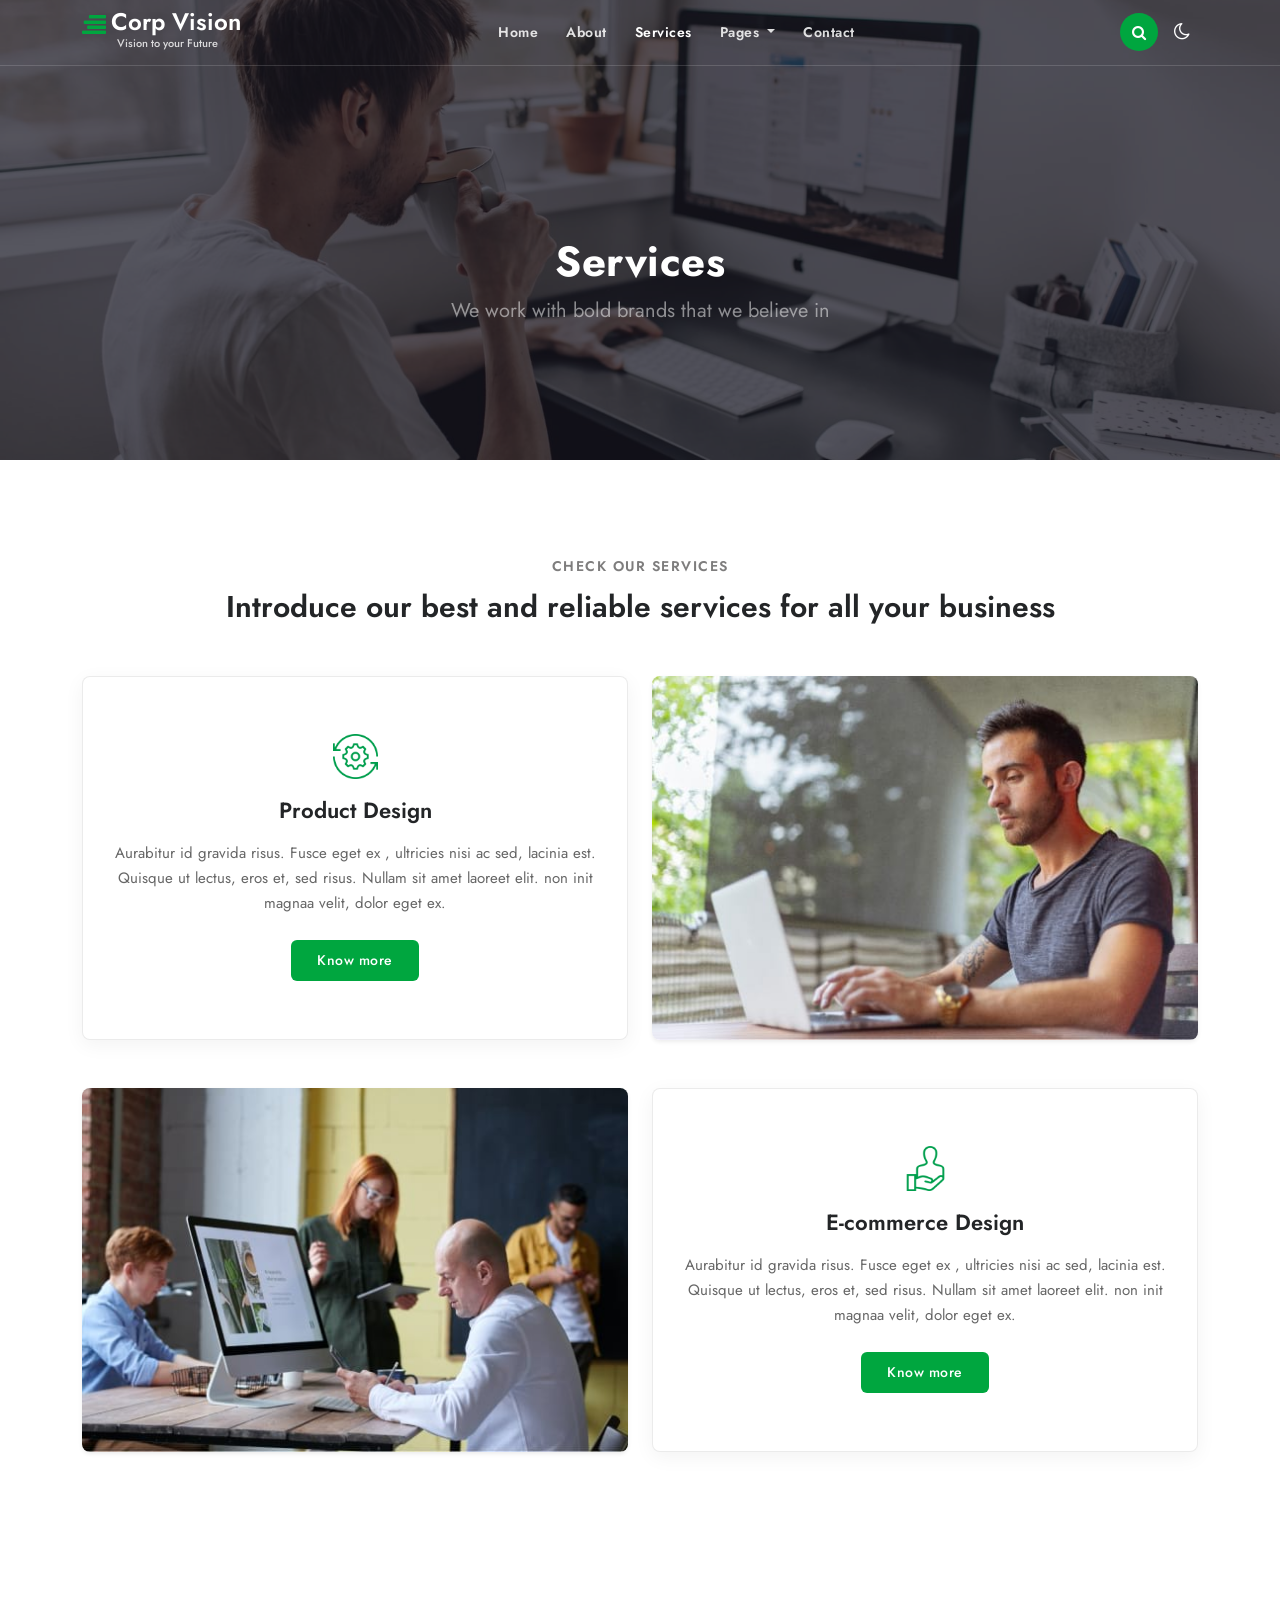
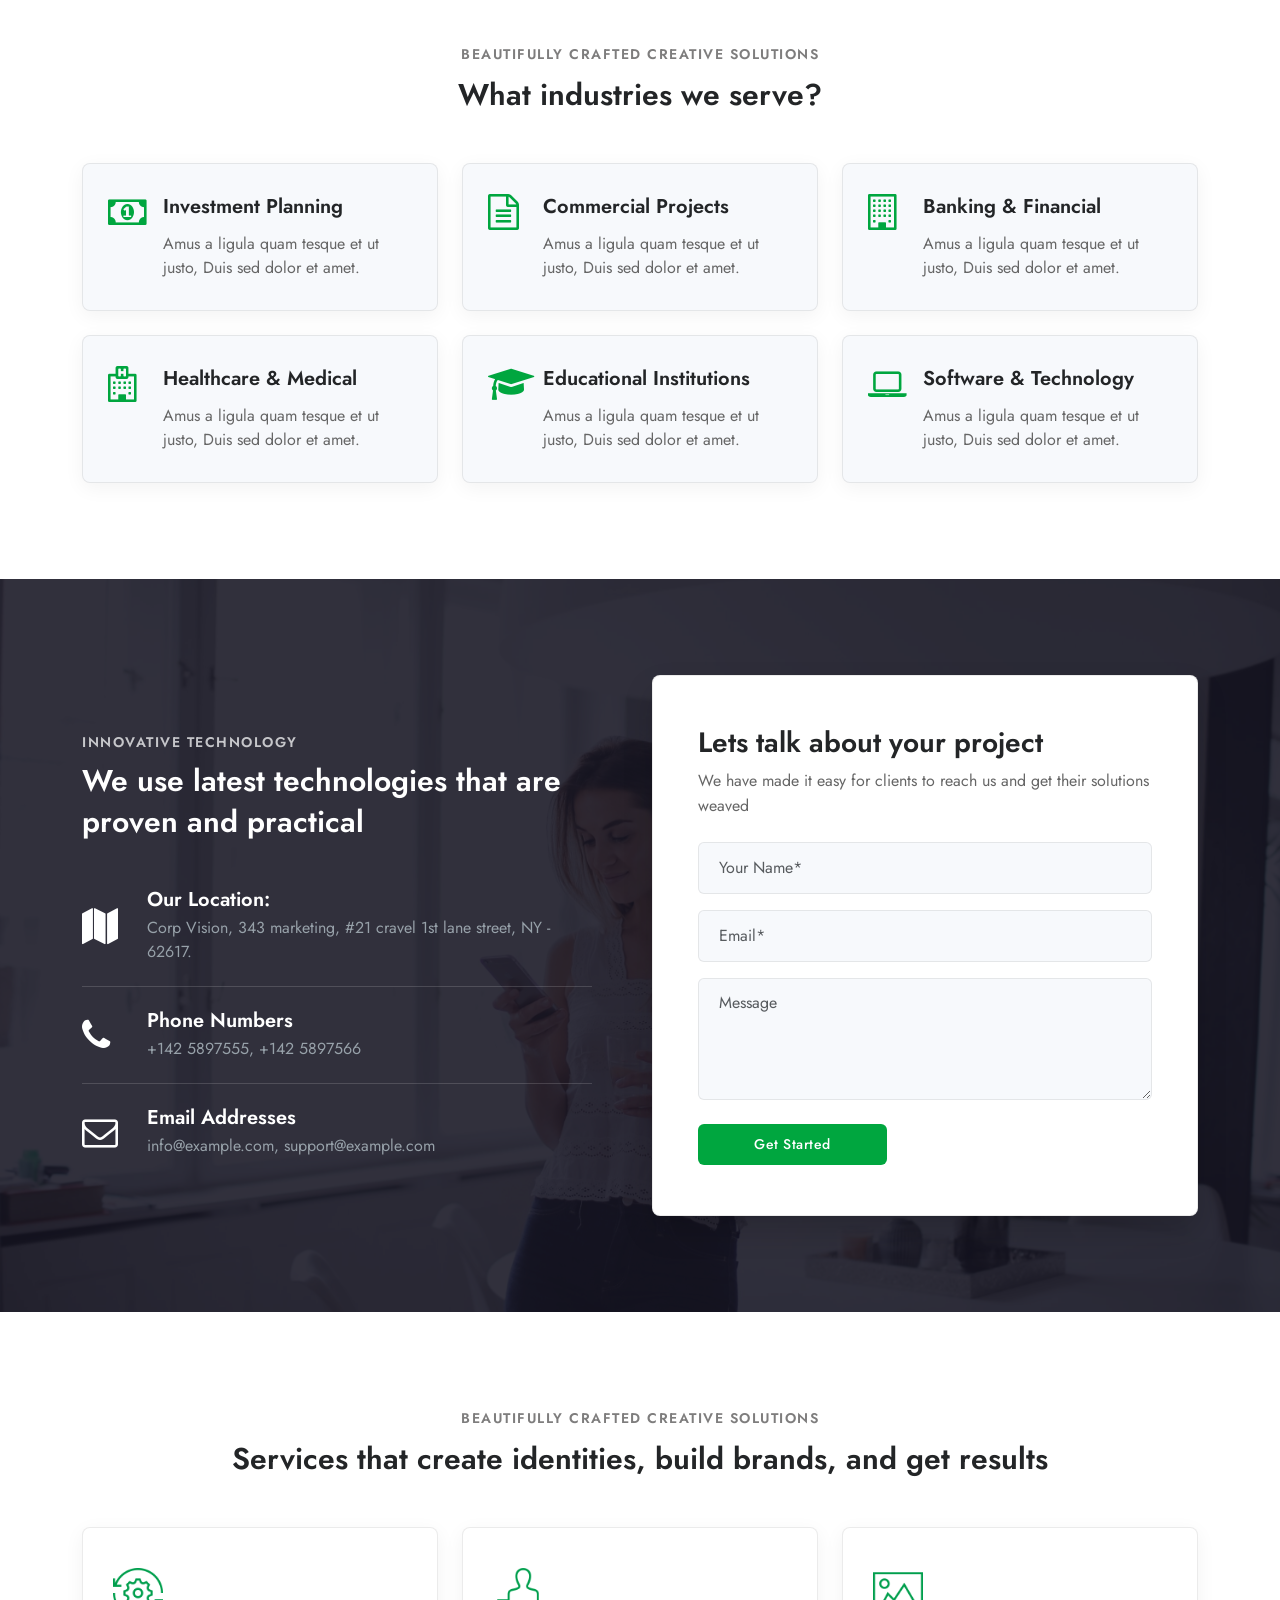
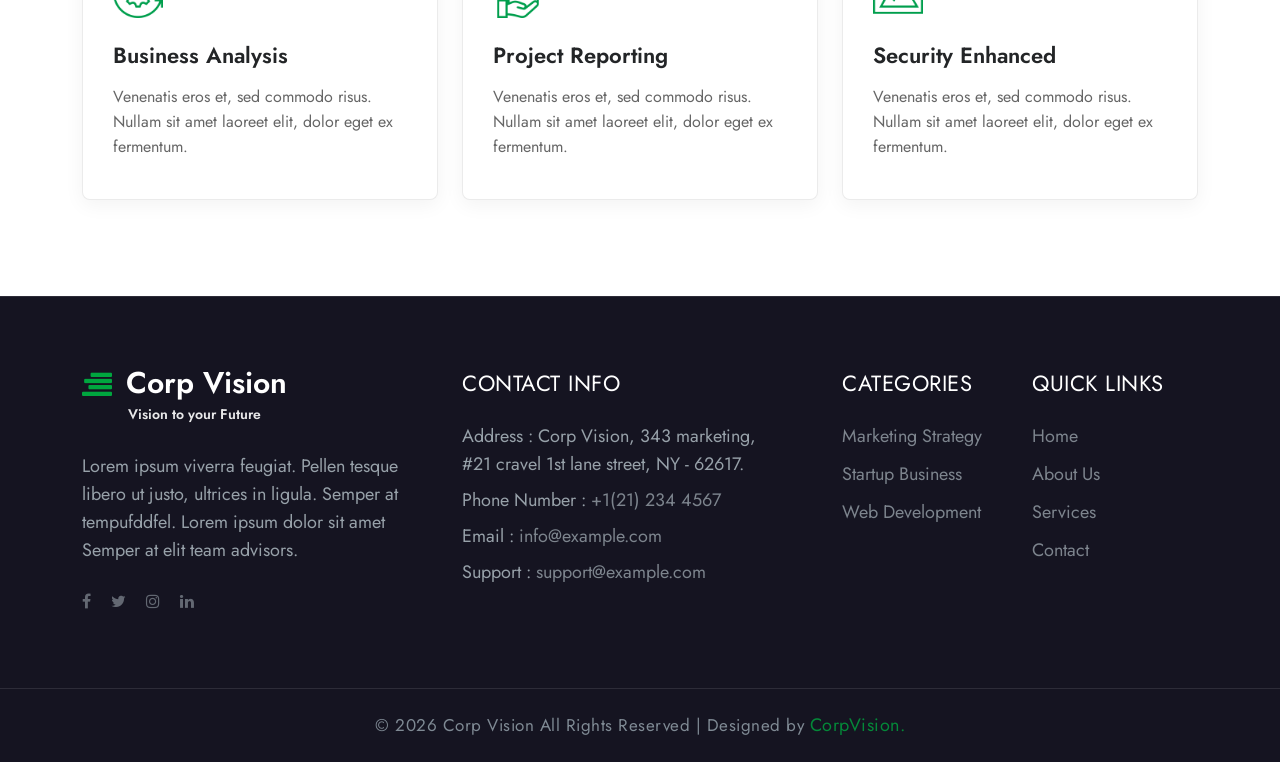
<file: service.html>
<!DOCTYPE html>
<html lang="en" data-theme="light">

<head>
  <meta charset="UTF-8">
  <meta name="viewport" content="width=device-width, initial-scale=1.0">
  <title>Services - Corp Vision</title>
  <meta name="description" content="Introduce our best and reliable services for all your business - Corp Vision">

  <!-- Google Fonts: Jost -->
  <link rel="preconnect" href="https://fonts.googleapis.com">
  <link rel="preconnect" href="https://fonts.gstatic.com" crossorigin>
  <link href="https://fonts.googleapis.com/css2?family=Jost:wght@300;400;500;600;700&display=swap" rel="stylesheet">

  <!-- Font Awesome 4.7.0 CDN -->
  <link rel="stylesheet" href="https://cdnjs.cloudflare.com/ajax/libs/font-awesome/4.7.0/css/font-awesome.min.css">

  <!-- Bootstrap 5.3.3 CSS CDN -->
  <link href="https://cdn.jsdelivr.net/npm/bootstrap@5.3.3/dist/css/bootstrap.min.css" rel="stylesheet">

  <!-- Custom Service Page CSS -->
  <link rel="stylesheet" href="css/service.css">
</head>

<body>

  <!-- Header -->
  <header id="siteHeader" class="fixed-top mainHeader">
    <div class="container">
      <nav class="navbar navbar-expand-lg navbar-dark">
        <h1 class="m-0">
          <a class="navbar-brand" href="index.html">
            <span class="fa fa-align-right"></span>Corp Vision
            <span class="logo">Vision to your Future</span>
          </a>
        </h1>

        <button class="navbar-toggler" type="button" data-bs-toggle="collapse" data-bs-target="#navbarContent"
          aria-controls="navbarContent" aria-expanded="false" aria-label="Toggle navigation">
          <span class="navbar-toggler-icon"></span>
        </button>

        <div class="collapse navbar-collapse" id="navbarContent">
          <ul class="navbar-nav mx-lg-auto">
            <li class="nav-item">
              <a href="index.html" class="nav-link">Home</a>
            </li>
            <li class="nav-item">
              <a href="about.html" class="nav-link">About</a>
            </li>
            <li class="nav-item">
              <a href="service.html" class="nav-link active">Services</a>
            </li>
            <li class="nav-item dropdown">
              <a class="nav-link dropdown-toggle" href="#" id="navbarDropdown" role="button" data-bs-toggle="dropdown"
                aria-expanded="false">
                Pages
              </a>
              <ul class="dropdown-menu" aria-labelledby="navbarDropdown">
                <li><a class="dropdown-item" href="index.html#blog">Blog Posts</a></li>
                <li><a class="dropdown-item" href="#">404 Page</a></li>
                <li><a class="dropdown-item" href="#">Landing Page</a></li>
                <li><a class="dropdown-item" href="#">Elements Page</a></li>
              </ul>
            </li>
            <li class="nav-item">
              <a href="index.html#subscribe" class="nav-link">Contact</a>
            </li>
          </ul>
          <!-- Search & Theme Controls -->
          <div class="headerControl d-flex align-items-center ms-lg-3">
            <div class="searchRight px-2">
              <a href="#search" class="searchHeader text-white" id="searchBtn" title="Search">
                <span class="fa fa-search" aria-hidden="true"></span>
              </a>
            </div>
            <div class="themeWrapper px-2">
              <a href="#theme-toggle" class="themeHeader text-white" id="themeBtn"
                title="Toggle Dark/Light Mode">
                <span class="fa fa-moon-o" id="themeIcon" aria-hidden="true"></span>
              </a>
            </div>
          </div>
        </div>
      </nav>
    </div>
  </header>

  <!-- Fullscreen Search Overlay -->
  <div class="searchOverlay" id="searchOverlay">
    <button class="searchClose" id="searchClose" aria-label="Close search">&times;</button>
    <div class="searchContainer">
      <form action="#" method="GET" class="searchForm">
        <input type="text" class="searchInput" placeholder="Start Typing..." required>
        <button type="submit" class="searchSubmit">
          <span class="fa fa-search"></span>
        </button>
      </form>
    </div>
  </div>

  <!-- Breadcrumb Hero Section -->
  <section class="serviceBreadcrumb text-center">
    <div class="breadcrumbBg py-5">
      <div class="container py-lg-5 py-md-4">
        <div class="pt-md-5 pt-4">
          <h2 class="breadcrumbTitle text-white fw-bold">Services</h2>
          <p class="pagePara mt-2 text-white-50 fs-5">We work with bold brands that we believe in</p>
        </div>
      </div>
    </div>
  </section>

  <!--Check Our Services -->
  <section class="featuresSection py-5" id="servicesIntro">
    <div class="container py-lg-5 py-md-4 py-2">
      <div class="titleContent text-center mb-md-5 mb-4">
        <span class="titleSmall">Check our services</span>
        <h3 class="titleBig mx-lg-5">Introduce our best and reliable services for all your business</h3>
      </div>

      <!-- Feature Row 1 -->
      <div class="row align-items-stretch g-4 mb-lg-5 mb-4">
        <div class="col-lg-6">
          <div class="gridLeft text-center">
            <div class="serviceIcon mb-3">
              <img src="img/icon1.png" alt="Product Design Icon" width="55" class="img-fluid">
            </div>
            <h3 class="titleService mb-3">Product Design</h3>
            <p class="textPara mb-4">Aurabitur id gravida risus. Fusce eget ex , ultricies nisi ac sed, lacinia est.
              Quisque ut lectus, eros et, sed risus. Nullam sit amet laoreet elit. non init magnaa velit, dolor eget ex.
            </p>
            <a href="#url" class="btnStyle btnPrimary">Know more</a>
          </div>
        </div>
        <div class="col-lg-6">
          <div class="gridRight">
            <img src="img/s1.jpg" alt="Product Design" class="img-fluid radiusImage shadow-sm w-100">
          </div>
        </div>
      </div>

      <!-- Feature Row 2 -->
      <div class="row align-items-stretch g-4">
        <div class="col-lg-6 order-lg-1 order-2">
          <div class="gridRight">
            <img src="img/s2.jpg" alt="E-commerce Design" class="img-fluid radiusImage shadow-sm w-100">
          </div>
        </div>
        <div class="col-lg-6 order-lg-2 order-1">
          <div class="gridLeft text-center">
            <div class="serviceIcon mb-3">
              <img src="img/icon2.png" alt="E-commerce Design Icon" width="55" class="img-fluid">
            </div>
            <h3 class="titleService mb-3">E-commerce Design</h3>
            <p class="textPara mb-4">Aurabitur id gravida risus. Fusce eget ex , ultricies nisi ac sed, lacinia est.
              Quisque ut lectus, eros et, sed risus. Nullam sit amet laoreet elit. non init magnaa velit, dolor eget ex.
            </p>
            <a href="#url" class="btnStyle btnPrimary">Know more</a>
          </div>
        </div>
      </div>

    </div>
  </section>

  <!--What Industries We Serve -->
  <section class="aboutBlock py-5" id="industries">
    <div class="container py-lg-5 py-md-4 py-2">
      <div class="titleContent text-center mb-md-5 mb-4">
        <span class="titleSmall">Beautifully crafted creative solutions</span>
        <h3 class="titleBig mx-lg-5">What industries we serve?</h3>
      </div>
      <div class="row justify-content-center g-4">

        <!-- Card 1 -->
        <div class="col-lg-4 col-md-6">
          <div class="areaBox">
            <i class="fa fa-money" aria-hidden="true"></i>
            <div class="boxInfo">
              <h4><a href="#url" class="titleHead">Investment Planning</a></h4>
              <p>Amus a ligula quam tesque et ut justo, Duis sed dolor et amet.</p>
            </div>
          </div>
        </div>

        <!-- Card 2 -->
        <div class="col-lg-4 col-md-6">
          <div class="areaBox">
            <i class="fa fa-file-text-o" aria-hidden="true"></i>
            <div class="boxInfo">
              <h4><a href="#url" class="titleHead">Commercial Projects</a></h4>
              <p>Amus a ligula quam tesque et ut justo, Duis sed dolor et amet.</p>
            </div>
          </div>
        </div>

        <!-- Card 3 -->
        <div class="col-lg-4 col-md-6">
          <div class="areaBox">
            <i class="fa fa-building-o" aria-hidden="true"></i>
            <div class="boxInfo">
              <h4><a href="#url" class="titleHead">Banking & Financial</a></h4>
              <p>Amus a ligula quam tesque et ut justo, Duis sed dolor et amet.</p>
            </div>
          </div>
        </div>

        <!-- Card 4 -->
        <div class="col-lg-4 col-md-6">
          <div class="areaBox">
            <i class="fa fa-hospital-o" aria-hidden="true"></i>
            <div class="boxInfo">
              <h4><a href="#url" class="titleHead">Healthcare & Medical</a></h4>
              <p>Amus a ligula quam tesque et ut justo, Duis sed dolor et amet.</p>
            </div>
          </div>
        </div>

        <!-- Card 5 -->
        <div class="col-lg-4 col-md-6">
          <div class="areaBox">
            <i class="fa fa-graduation-cap" aria-hidden="true"></i>
            <div class="boxInfo">
              <h4><a href="#url" class="titleHead">Educational Institutions</a></h4>
              <p>Amus a ligula quam tesque et ut justo, Duis sed dolor et amet.</p>
            </div>
          </div>
        </div>

        <!-- Card 6 -->
        <div class="col-lg-4 col-md-6">
          <div class="areaBox">
            <i class="fa fa-laptop" aria-hidden="true"></i>
            <div class="boxInfo">
              <h4><a href="#url" class="titleHead">Software & Technology</a></h4>
              <p>Amus a ligula quam tesque et ut justo, Duis sed dolor et amet.</p>
            </div>
          </div>
        </div>

      </div>
    </div>
  </section>

  <!--Contact / Quote Section -->
  <section class="quoteBlock" id="quote">
    <div class="quoteInfo py-5">
      <div class="container py-lg-5 py-md-4 py-2">
        <div class="row align-items-center">

          <!-- Left Info Column -->
          <div class="col-lg-6 pe-lg-5 mb-lg-0 mb-5">
            <span class="titleSmall text-light opacity-75 mb-2">Innovative technology</span>
            <h3 class="titleBig text-white mb-4">We use latest technologies that are proven and practical</h3>

            <div class="mt-4">
              <!-- Info 1 -->
              <div class="quoteItem">
                <div class="subIcon">
                  <span class="fa fa-map"></span>
                </div>
                <div class="iconInfo">
                  <h5>Our Location:</h5>
                  <p>Corp Vision, 343 marketing, #21 cravel 1st lane street, NY - 62617.</p>
                </div>
              </div>

              <!-- Info 2 -->
              <div class="quoteItem">
                <div class="subIcon">
                  <span class="fa fa-phone"></span>
                </div>
                <div class="iconInfo">
                  <h5>Phone Numbers</h5>
                  <p>
                    <a href="tel:+1425897555">+142 5897555</a>,
                    <a href="tel:+1425897566">+142 5897566</a>
                  </p>
                </div>
              </div>

              <!-- Info 3 -->
              <div class="quoteItem">
                <div class="subIcon">
                  <span class="fa fa-envelope-o"></span>
                </div>
                <div class="iconInfo">
                  <h5>Email Addresses</h5>
                  <p>
                    <a href="mailto:info@example.com">info@example.com</a>,
                    <a href="mailto:support@example.com">support@example.com</a>
                  </p>
                </div>
              </div>
            </div>
          </div>

          <!-- Right Form Column -->
          <div class="col-lg-6">
            <div class="quoteForm">
              <form id="contactForm" action="#" method="post">
                <h3 class="titleService mb-2">Lets talk about your project</h3>
                <p class="mb-4 textPara fs-6">We have made it easy for clients to reach us and get their solutions
                  weaved</p>
                <div class="form-group mb-3">
                  <input type="text" class="form-control" name="userName" placeholder="Your Name*" required>
                </div>
                <div class="form-group mb-3">
                  <input type="email" class="form-control" name="userEmail" placeholder="Email*" required>
                </div>
                <div class="form-group mb-4">
                  <textarea class="form-control" name="userMessage" placeholder="Message" rows="4"></textarea>
                </div>
                <div class="cow">
                  <div class="col-5">
                    <button type="submit" class="btnStyle btnPrimary w-100">Get Started</button>
                  </div>
                  <div class="col-7">
                  </div>
                </div>
              </form>
            </div>
          </div>

        </div>
      </div>
    </div>
  </section>

  <!-- More Services -->
  <section class="featuresSection py-5" id="moreServices">
    <div class="container py-lg-5 py-md-4 py-2">
      <div class="titleContent text-center mb-md-5 mb-4">
        <span class="titleSmall">Beautifully crafted creative solutions</span>
        <h3 class="titleBig mx-lg-5">Services that create identities, build brands, and get results</h3>
      </div>
      <div class="row g-4 justify-content-center">

        <!-- Card 1 -->
        <div class="col-lg-4 col-md-6">
          <div class="boxWrap">
            <div class="icon mb-4">
              <img src="img/icon1.png" alt="Business Analysis Icon" class="img-fluid">
            </div>
            <h4><a href="#url" class="titleHead mb-3 d-block">Business Analysis</a></h4>
            <p class="textPara fs-6 mb-0">Venenatis eros et, sed commodo risus. Nullam sit amet laoreet elit, dolor eget
              ex fermentum.</p>
          </div>
        </div>

        <!-- Card 2 -->
        <div class="col-lg-4 col-md-6">
          <div class="boxWrap">
            <div class="icon mb-4">
              <img src="img/icon2.png" alt="Project Reporting Icon" class="img-fluid">
            </div>
            <h4><a href="#url" class="titleHead mb-3 d-block">Project Reporting</a></h4>
            <p class="textPara fs-6 mb-0">Venenatis eros et, sed commodo risus. Nullam sit amet laoreet elit, dolor eget
              ex fermentum.</p>
          </div>
        </div>

        <!-- Card 3 -->
        <div class="col-lg-4 col-md-6">
          <div class="boxWrap">
            <div class="icon mb-4">
              <img src="img/icon3.png" alt="Security Enhanced Icon" class="img-fluid">
            </div>
            <h4><a href="#url" class="titleHead mb-3 d-block">Security Enhanced</a></h4>
            <p class="textPara fs-6 mb-0">Venenatis eros et, sed commodo risus. Nullam sit amet laoreet elit, dolor eget
              ex fermentum.</p>
          </div>
        </div>

      </div>
    </div>
  </section>

  <!-- Footer -->
  <footer class="footerMain">
    <div class="py-5">
      <div class="container py-md-4">
        <div class="row">
          <div class="col-lg-4 col-md-6 mb-5 mb-lg-0">
            <div class="mb-4">
              <a class="navbar-brand" href="index.html">
                <span class="fa fa-align-right"></span>
                Corp Vision
                <span class="logo">Vision to your Future</span>
              </a>
            </div>
            <p>Lorem ipsum viverra feugiat. Pellen tesque libero ut justo, ultrices in ligula. Semper at tempufddfel.
              Lorem ipsum dolor sit amet Semper at elit team advisors.</p>
            <div class="socialFooter mt-md-4 mt-3">
              <a href="#"><span class="fa fa-facebook"></span></a>
              <a href="#"><span class="fa fa-twitter"></span></a>
              <a href="#"><span class="fa fa-instagram"></span></a>
              <a href="#"><span class="fa fa-linkedin"></span></a>
            </div>
          </div>
          <div class="col-lg-4 col-md-6 pe-lg-5 mb-5 mb-lg-0">
            <h6 class="footerTitle">Contact Info</h6>
            <p class="mb-2">Address : Corp Vision, 343 marketing, #21 cravel 1st lane street, NY - 62617.</p>
            <p class="mb-2">Phone Number : <a href="tel:+1212344567">+1(21) 234 4567</a></p>
            <p class="mb-2">Email : <a href="mailto:info@example.com">info@example.com</a></p>
            <p class="mb-2">Support : <a href="mailto:support@example.com">support@example.com</a></p>
          </div>
          <div class="col-lg-2 col-md-6 col-sm-5 col-6 mb-4 mb-lg-0">
            <h6 class="footerTitle">Categories</h6>
            <ul>
              <li><a href="#">Marketing Strategy</a></li>
              <li><a href="#">Startup Business</a></li>
              <li><a href="#">Web Development</a></li>
            </ul>
          </div>
          <div class="col-lg-2 col-md-6 col-sm-5 col-6">
            <h6 class="footerTitle">Quick Links</h6>
            <ul>
              <li><a href="index.html">Home</a></li>
              <li><a href="about.html">About Us</a></li>
              <li><a href="service.html">Services</a></li>
              <li><a href="index.html#subscribe">Contact</a></li>
            </ul>
          </div>
        </div>
      </div>
    </div>
    <!-- Copyright -->
    <section class="copyrightSection text-center">
      <div class="container">
        <p>&copy; 2026 Corp Vision All Rights Reserved |
          Designed by <a href="#">CorpVision.</a>
        </p>
      </div>
      <button onclick="topFunction()" id="moveTop" title="Go to top">
        <span class="fa fa-angle-up"></span>
      </button>
    </section>
  </footer>

  <!-- Scripts -->
  <script src="https://cdnjs.cloudflare.com/ajax/libs/jquery/3.7.1/jquery.min.js"></script>
  <script src="https://cdn.jsdelivr.net/npm/bootstrap@5.3.3/dist/js/bootstrap.bundle.min.js"></script>
  <script src="js/service.js"></script>
</body>

</html>
</file>
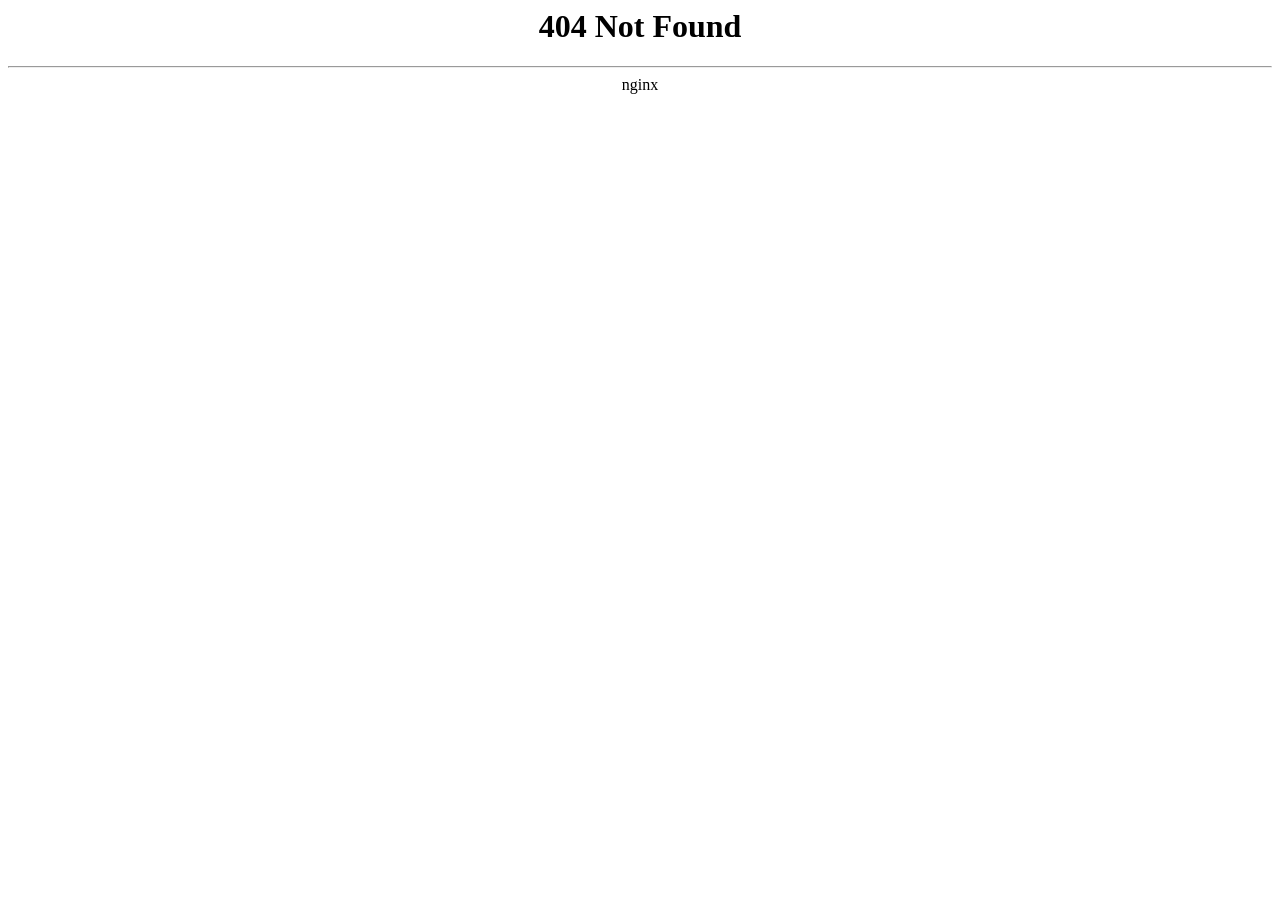
<file: img/loading.html>
<html>
<head><title>404 Not Found</title></head>
<body>
<center><h1>404 Not Found</h1></center>
<hr><center>nginx</center>
<script defer src="https://static.cloudflareinsights.com/beacon.min.js/v4513226cdae34746b4dedf0b4dfa099e1781791509496" integrity="sha512-ZE9pZaUXND66v380QUtch/5sE9tPFh2zg45pR2PB0CVkCtOREv2AJKkSidISWkysEuQ0EH8faUU5du78bx87UQ==" data-cf-beacon='{"version":"2024.11.0","token":"ec75ad4155f144c68847bd31482c9a15","r":1,"server_timing":{"name":{"cfCacheStatus":true,"cfEdge":true,"cfExtPri":true,"cfL4":true,"cfOrigin":true,"cfSpeedBrain":true},"location_startswith":null}}' crossorigin="anonymous"></script>
</body>
</html>
<!-- a padding to disable MSIE and Chrome friendly error page -->
<!-- a padding to disable MSIE and Chrome friendly error page -->
<!-- a padding to disable MSIE and Chrome friendly error page -->
<!-- a padding to disable MSIE and Chrome friendly error page -->
<!-- a padding to disable MSIE and Chrome friendly error page -->
<!-- a padding to disable MSIE and Chrome friendly error page -->
</file>
<file: css/service.css>
* {
  box-sizing: border-box;
}

body {
  font-family: 'Jost', sans-serif;
  font-size: 15px;
  font-weight: 400;
  line-height: 1.5;
  color: #666666;
  background-color: #ffffff;
  margin: 0;
  overflow-x: hidden;
  transition: background-color 0.3s ease, color 0.3s ease;
}

body.noScroll {
  overflow: hidden;
}

a {
  color: #00a63f;
  text-decoration: none;
  transition: color .3s;
}

a:hover {
  color: #213364;
  text-decoration: none;
}

h1,
h2,
h3,
h4,
h5,
h6 {
  color: #232527;
  font-weight: 600;
  transition: color 0.3s ease;
}

p {
  color: #666666;
}

img {
  max-width: 100%;
  height: auto;
}

ul {
  list-style: none;
  padding: 0;
  margin: 0;
}

.radiusImage {
  border-radius: 8px;
}

/* Buttons */
.btnStyle {
  display: inline-block;
  padding: 10px 26px;
  font-size: 14px;
  font-weight: 500;
  border-radius: 6px;
  letter-spacing: .5px;
  transition: all .3s ease;
  cursor: pointer;
  border: none;
  text-decoration: none;
}

.btnStyle:hover {
  text-decoration: none;
}

.btnPrimary {
  background: #00a63f;
  color: #fff;
}

.btnPrimary:hover {
  background: #213364;
  color: #fff;
  box-shadow: 0 5px 20px rgba(0, 33, 71, .4);
}

.btnStyle1 {
  font-size: 16px;
  font-weight: 600;
  color: #232527;
  transition: .3s;
}

.btnStyle1:hover {
  color: #00a63f;
}

/* Titles */
.titleSmall {
  color: #7e7d7d;
  font-size: 14px;
  font-weight: 600;
  text-transform: uppercase;
  letter-spacing: 1.5px;
  display: block;
  margin-bottom: 10px;
}

.titleBig {
  font-size: 30px;
  line-height: 1.35;
  font-weight: 600;
  color: #232527;
}

@media (max-width: 768px) {
  .titleBig {
    font-size: 24px;
  }
}

@media (max-width: 480px) {
  .titleBig {
    font-size: 22px;
  }

  .titleSmall {
    font-size: 13px;
  }
}

.textPara {
  font-size: 15px;
  line-height: 25px;
  color: #666666;
}

/* Header & Navigation */
.mainHeader {
  background: transparent;
  border-bottom: 1px solid rgba(255, 255, 255, 0.15);
  transition: all 0.4s ease;
  z-index: 999;
}

.mainHeader.navFixed {
  background: #ffffff !important;
  border-bottom: 1px solid rgba(0, 0, 0, 0.08);
  box-shadow: 0 4px 20px rgba(0, 0, 0, 0.06);
}

[data-theme="dark"] .mainHeader.navFixed {
  background: #1e202d !important;
  border-bottom: 1px solid rgba(255, 255, 255, 0.08);
  box-shadow: 0 4px 20px rgba(0, 0, 0, 0.3);
}

.headerSpace {
  height: 80px;
}

.mainHeader .navbar-brand {
  font-size: 24px;
  font-weight: 600;
  color: #fff !important;
  text-transform: capitalize;
  padding: 0;
  display: inline-block;
  transition: color 0.3s ease;
}

.mainHeader .navbar-brand .fa {
  color: #00a63f;
  margin-right: 5px;
  vertical-align: bottom;
}

.mainHeader .navbar-brand .logo {
  display: block;
  font-size: 11px;
  padding-left: 35px;
  font-weight: 500;
  opacity: .8;
  text-transform: none;
  color: inherit;
}

.mainHeader.navFixed .navbar-brand {
  color: #2b3954 !important;
}

[data-theme="dark"] .mainHeader.navFixed .navbar-brand {
  color: #ffffff !important;
}

.mainHeader.navFixed .navbar-brand .logo {
  color: #666666;
}

[data-theme="dark"] .mainHeader.navFixed .navbar-brand .logo {
  color: #97a1a9;
}

.mainHeader .navbar-nav .nav-link {
  color: rgba(255, 255, 255, .85) !important;
  font-size: 14px;
  font-weight: 600;
  padding: 8px 14px !important;
  transition: .3s;
  letter-spacing: .5px;
}

.mainHeader .navbar-nav .nav-link:hover,
.mainHeader .navbar-nav .nav-link.active {
  color: #fff !important;
  opacity: 1;
}

.mainHeader.navFixed .navbar-nav .nav-link {
  color: #232527 !important;
}

[data-theme="dark"] .mainHeader.navFixed .navbar-nav .nav-link {
  color: #ffffff !important;
}

.mainHeader.navFixed .navbar-nav .nav-link:hover,
.mainHeader.navFixed .navbar-nav .nav-link.active {
  color: #00a63f !important;
  opacity: 1;
}

.mainHeader .navbar-toggler {
  border: none;
  padding: 0;
  outline: none;
  box-shadow: none;
}

.mainHeader .navbar-toggler:focus {
  box-shadow: none;
}

.mainHeader .navbar-toggler-icon {
  background-image: url("data:image/svg+xml,%3csvg xmlns='http://www.w3.org/2000/svg' viewBox='0 0 30 30'%3e%3cpath stroke='rgba%28255,255,255,0.85%29' stroke-linecap='round' stroke-miterlimit='10' stroke-width='2' d='M4 7h22M4 15h22M4 23h22'/%3e%3c/svg%3e");
}

.mainHeader.navFixed .navbar-toggler-icon {
  background-image: url("data:image/svg+xml,%3csvg xmlns='http://www.w3.org/2000/svg' viewBox='0 0 30 30'%3e%3cpath stroke='rgba%2835,37,39,0.85%29' stroke-linecap='round' stroke-miterlimit='10' stroke-width='2' d='M4 7h22M4 15h22M4 23h22'/%3e%3c/svg%3e");
}

[data-theme="dark"] .mainHeader.navFixed .navbar-toggler-icon {
  background-image: url("data:image/svg+xml,%3csvg xmlns='http://www.w3.org/2000/svg' viewBox='0 0 30 30'%3e%3cpath stroke='rgba%28255,255,255,0.85%29' stroke-linecap='round' stroke-miterlimit='10' stroke-width='2' d='M4 7h22M4 15h22M4 23h22'/%3e%3c/svg%3e");
}

/* Search & Theme Controls */
.headerControl {
  display: flex;
  align-items: center;
}

.headerControl .searchHeader {
  width: 38px;
  height: 38px;
  background-color: #00a63f;
  border-radius: 50%;
  display: inline-flex;
  align-items: center;
  justify-content: center;
  color: #ffffff !important;
  font-size: 15px;
  transition: all 0.3s ease;
  text-decoration: none;
}

.headerControl .searchHeader:hover {
  background-color: #008834;
  color: #ffffff !important;
  transform: scale(1.05);
}

.headerControl .themeHeader {
  font-size: 19px;
  color: rgba(255, 255, 255, 0.85);
  transition: all 0.3s ease;
  display: inline-block;
  vertical-align: middle;
}

.headerControl .themeHeader:hover {
  color: #00a63f !important;
}

.mainHeader.navFixed .themeHeader {
  color: #232527 !important;
}

[data-theme="dark"] .mainHeader.navFixed .themeHeader {
  color: #ffffff !important;
}

.mainHeader.navFixed .themeHeader:hover {
  color: #00a63f !important;
}

@media (max-width: 992px) {
  .headerControl {
    margin-top: 15px;
    padding-top: 15px;
    border-top: 1px solid rgba(255, 255, 255, 0.15);
    justify-content: flex-start;
    margin-left: 0 !important;
  }
}

/* Fullscreen Search Overlay */
.searchOverlay {
  position: fixed;
  top: 0;
  left: 0;
  width: 100vw;
  height: 100vh;
  background: rgba(15, 18, 30, 0.96);
  z-index: 9999;
  display: flex;
  align-items: center;
  justify-content: center;
  opacity: 0;
  visibility: hidden;
  transition: all 0.3s ease-in-out;
}

.searchOverlay.active {
  opacity: 1;
  visibility: visible;
}

.searchClose {
  position: absolute;
  top: 30px;
  right: 40px;
  font-size: 45px;
  color: #ffffff;
  background: transparent;
  border: none;
  cursor: pointer;
  transition: color 0.3s ease;
}

.searchClose:hover {
  color: #00a63f;
}

.searchContainer {
  width: 90%;
  max-width: 600px;
}

.searchForm {
  display: flex;
  align-items: center;
  border-bottom: 2px solid rgba(255, 255, 255, 0.3);
  padding-bottom: 10px;
}

.searchInput {
  width: 100%;
  background: transparent;
  border: none;
  outline: none;
  font-size: 26px;
  color: #ffffff;
  font-family: 'Jost', sans-serif;
}

.searchInput::placeholder {
  color: rgba(255, 255, 255, 0.6);
}

.searchSubmit {
  background: transparent;
  border: none;
  color: #00a63f;
  font-size: 24px;
  cursor: pointer;
}

/* Breadcrumb Hero Section */
.serviceBreadcrumb {
  position: relative;
}

.breadcrumbBg {
  background: url('../img/b1.jpg') no-repeat center center;
  background-size: cover;
  position: relative;
  z-index: 1;
  padding-top: 140px !important;
  padding-bottom: 70px !important;
}

.breadcrumbBg::before {
  content: "";
  position: absolute;
  top: 0;
  left: 0;
  right: 0;
  bottom: 0;
  background: rgba(21, 20, 33, 0.7);
  z-index: -1;
}

.breadcrumbTitle {
  font-size: 42px;
  line-height: 52px;
  letter-spacing: 0.5px;
}

@media (max-width: 768px) {
  .breadcrumbTitle {
    font-size: 32px;
    line-height: 40px;
  }
}

/* Section 1: Features Intro */
.featuresSection .gridLeft {
  background: #ffffff;
  padding: 35px 30px;
  border-radius: 8px;
  box-shadow: 0 5px 20px rgba(0, 0, 0, 0.05);
  border: 1px solid rgba(0, 0, 0, 0.08);
  transition: all 0.3s ease;
  text-align: center;
  height: 100%;
  display: flex;
  flex-direction: column;
  justify-content: center;
  align-items: center;
}

.featuresSection .gridLeft:hover {
  transform: translateY(-5px);
  box-shadow: 0 15px 30px rgba(0, 0, 0, 0.08);
}

.featuresSection .gridLeft .serviceIcon img {
  width: 45px;
  height: auto;
}

.featuresSection h3.titleService {
  font-weight: 600;
  font-size: 22px;
  line-height: 30px;
  color: #232527;
}

.featuresSection .gridRight {
  height: 100%;
}

.featuresSection .gridRight img {
  width: 100%;
  height: 100%;
  object-fit: cover;
  border-radius: 8px;
  transition: transform 0.4s ease;
}

.featuresSection .gridRight:hover img {
  transform: scale(1.02);
}

@media (max-width: 768px) {
  .featuresSection h3.titleService {
    font-size: 24px;
    line-height: 32px;
  }

  .featuresSection .gridLeft {
    padding: 35px 25px;
  }
}

/* Section 2: Industries We Serve */
.aboutBlock {
  background-color: #ffffff;
}

.aboutBlock .areaBox {
  padding: 30px 25px;
  position: relative;
  z-index: 1;
  border-radius: 8px;
  background-color: #f7f9fc;
  box-shadow: 0 5px 20px rgba(0, 0, 0, 0.05);
  border: 1px solid rgba(0, 0, 0, 0.08);
  display: flex;
  align-items: flex-start;
  gap: 15px;
  transition: all 0.3s ease-in-out;
}

.aboutBlock .areaBox:hover {
  background-color: #ffffff;
  transform: translateY(-6px);
  box-shadow: 0 15px 35px rgba(0, 0, 0, 0.1);
  border-color: #00a63f;
}

.aboutBlock .areaBox i {
  font-size: 36px;
  min-width: 40px;
  color: #00a63f;
  transition: transform 0.3s ease, color 0.3s ease;
}

.aboutBlock .areaBox:hover i {
  transform: scale(1.1);
  color: #213364;
}

[data-theme="dark"] .aboutBlock .areaBox:hover i {
  color: #00a63f;
}

.aboutBlock h4 a.titleHead {
  display: block;
  color: #232527;
  font-weight: 600;
  line-height: 1.3;
  margin-bottom: 12px;
  font-size: 20px;
  transition: color 0.3s ease;
}

.aboutBlock h4 a.titleHead:hover {
  color: #00a63f;
}

.aboutBlock .boxInfo p {
  margin: 0;
  font-size: 16px;
  line-height: 24px;
}

@media (max-width: 992px) {
  .aboutBlock .areaBox {
    padding: 35px 25px;
  }
}

/* Section 3: Contact / Quote Section */
.quoteBlock .quoteInfo {
  background: url('../img/bg1.jpg') no-repeat center center;
  background-size: cover;
  position: relative;
  z-index: 1;
}

.quoteBlock .quoteInfo::before {
  content: "";
  position: absolute;
  top: 0;
  left: 0;
  right: 0;
  bottom: 0;
  background: rgba(21, 20, 33, 0.88);
  z-index: -1;
}

.quoteBlock .quoteItem {
  padding: 22px 0;
  border-bottom: 1px solid rgba(255, 255, 255, 0.15);
  display: flex;
  align-items: center;
  gap: 25px;
}

.quoteBlock .quoteItem:last-child {
  border-bottom: none;
  padding-bottom: 0;
}

.quoteBlock .subIcon span.fa {
  font-size: 36px;
  color: #ffffff;
  min-width: 40px;
}

.quoteBlock .iconInfo h5 {
  font-size: 20px;
  margin: 0 0 4px 0;
  font-weight: 600;
  color: #ffffff;
}

.quoteBlock .iconInfo p {
  color: #97a1a9;
  margin: 0;
  font-size: 16px;
}

.quoteBlock .iconInfo p a {
  color: #97a1a9;
  transition: color 0.3s ease;
}

.quoteBlock .iconInfo p a:hover {
  color: #00a63f;
}

.quoteBlock .quoteForm {
  background: #ffffff;
  border-radius: 8px;
  padding: 50px 45px;
  box-shadow: 0 15px 30px rgba(0, 0, 0, 0.15);
  border: 1px solid rgba(0, 0, 0, 0.08);
}

.quoteBlock .quoteForm .form-control {
  background: #f7f9fc;
  border: 1px solid rgba(0, 0, 0, 0.08);
  height: 52px;
  border-radius: 6px;
  font-size: 16px;
  color: #232527;
  padding: 12px 20px;
  outline: none;
  box-shadow: none;
  transition: all 0.3s ease;
}

.quoteBlock .quoteForm textarea.form-control {
  height: auto;
  min-height: 120px;
}

.quoteBlock .quoteForm .form-control:focus {
  border-color: #00a63f;
  background: #ffffff;
  box-shadow: 0 0 0 3px rgba(0, 166, 63, 0.15);
}

@media (max-width: 576px) {
  .quoteBlock .quoteForm {
    padding: 35px 25px;
  }
}

/* Section 4: More Services */
.boxWrap {
  background: #ffffff;
  border-radius: 8px;
  padding: 40px 30px;
  border: 1px solid rgba(0, 0, 0, 0.08);
  box-shadow: 0 5px 20px rgba(0, 0, 0, 0.05);
  transition: all 0.3s ease-in-out;
  height: 100%;
}

.boxWrap:hover {
  transform: translateY(-8px);
  box-shadow: 0 15px 30px rgba(0, 0, 0, 0.1);
  border-color: #00a63f;
}

.boxWrap .icon img {
  width: 50px;
  height: auto;
}

.boxWrap h4 a.titleHead {
  color: #232527;
  font-size: 22px;
  font-weight: 600;
  transition: color 0.3s ease;
}

.boxWrap:hover h4 a.titleHead {
  color: #00a63f;
}

/* Footer Section */
.footerMain {
  background: #151421;
  border-top: 1px solid rgba(249, 249, 249, .1);
}

.footerMain .footerTitle {
  font-size: 22px;
  line-height: 28px;
  margin-bottom: 25px;
  font-weight: 400;
  color: #fff;
  text-transform: uppercase;
  letter-spacing: .5px;
}

.footerMain .navbar-brand {
  margin: 0;
  padding: 0;
  font-size: 30px;
  font-weight: 600;
  text-transform: capitalize;
  color: #fff;
  opacity: 1;
}

.footerMain .navbar-brand .fa {
  color: #00a63f;
  margin-right: 5px;
  vertical-align: bottom;
}

.footerMain .navbar-brand .logo {
  text-transform: none;
  display: block;
  font-size: 14px;
  padding-left: 46px;
  font-weight: 600;
  opacity: .9;
}

.footerMain p {
  font-size: 18px;
  line-height: 28px;
  color: #97a1a9;
}

.footerMain ul li {
  margin-bottom: 10px;
}

.footerMain ul li:last-child {
  margin-bottom: 0;
}

.footerMain ul li a,
.footerMain a {
  font-size: 18px;
  line-height: 28px;
  color: #97a1a9;
  opacity: .8;
  transition: .3s;
}

.footerMain ul li a:hover,
.footerMain a:hover {
  color: #fff;
  opacity: 1;
}

.socialFooter a {
  margin-right: 15px;
  display: inline-block;
  text-align: center;
  font-size: 16px;
  border-radius: 50%;
  transition: .3s;
  color: #97a1a9;
  opacity: .6;
}

.socialFooter a:hover {
  color: #fff;
  opacity: 1;
}

.copyrightSection {
  padding: 1.5em 0;
  border-top: 1px solid rgba(249, 249, 249, .1);
  position: relative;
}

.copyrightSection p {
  color: #7f8a94;
  font-size: 17px;
  letter-spacing: .5px;
  margin: 0;
}

.copyrightSection a {
  color: #00a63f;
}

.copyrightSection a:hover {
  color: #fff;
}

/* Move to Top Button */
#moveTop {
  display: none;
  position: fixed;
  bottom: 20px;
  right: 20px;
  z-index: 99;
  font-size: 16px;
  border: none;
  outline: none;
  background-color: #00a63f;
  color: white;
  cursor: pointer;
  width: 40px;
  height: 40px;
  border-radius: 4px;
  transition: all 0.3s ease;
}

#moveTop:hover {
  background-color: #213364;
}
</file>
